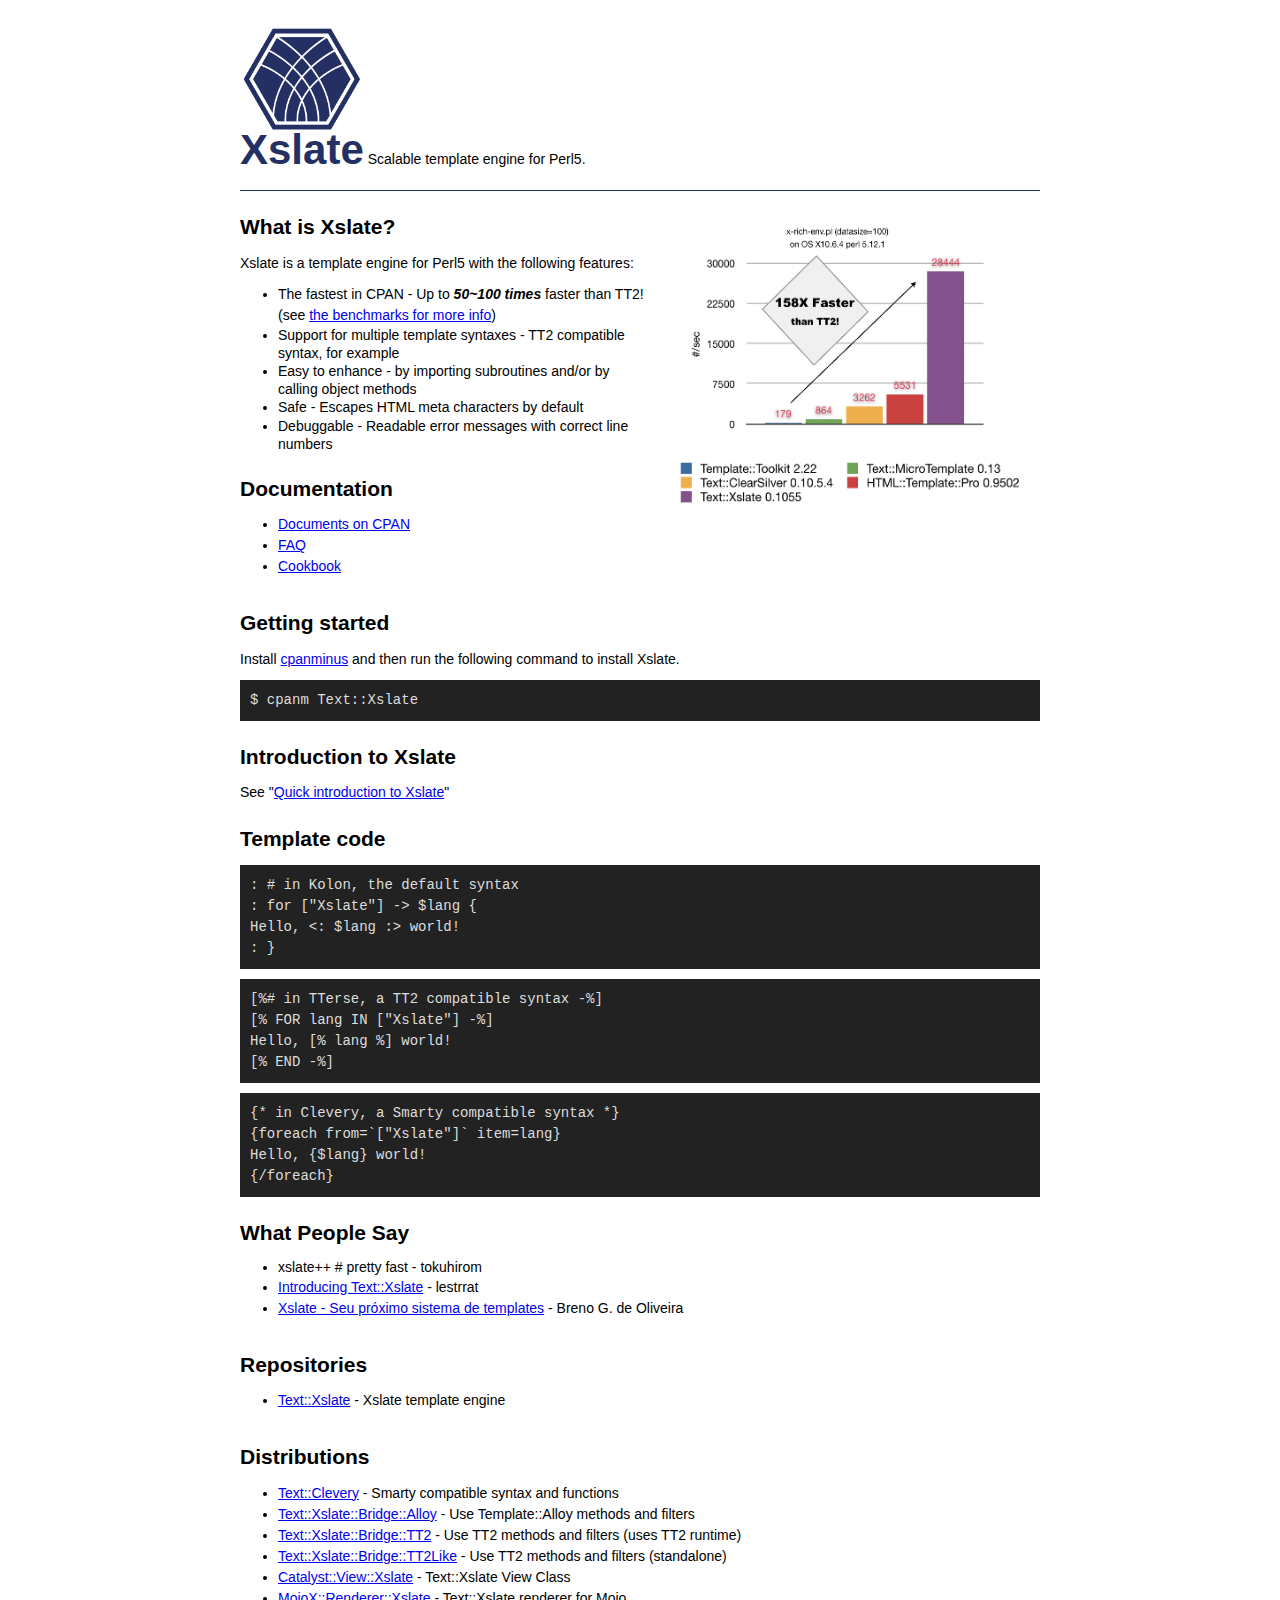
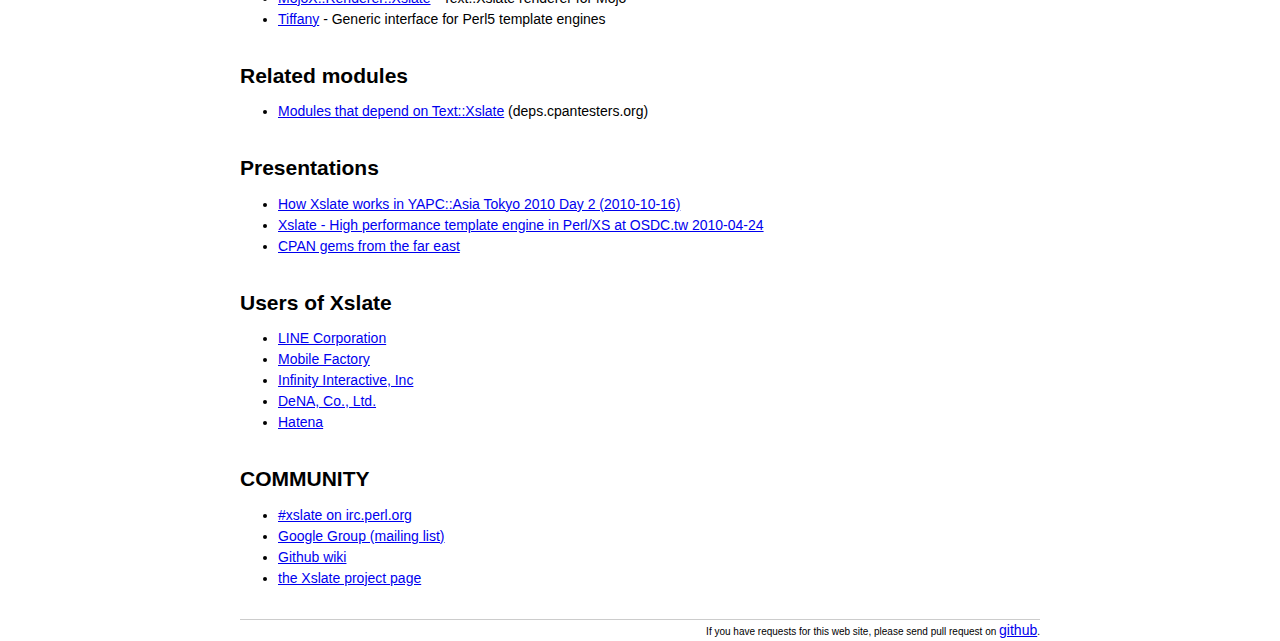
<file: index.html>
<!DOCTYPE html>
<html>
<head>
    <meta charset="UTF-8" />
    <meta name="keywords" content="Text::Xslate,Xslate,template engine,Perl,CPAN" />
    <title>Xslate - Scalable template engine for Perl5</title>
    <link rel="stylesheet" type="text/css" href="css/reset.css" />
    <link rel="stylesheet" type="text/css" href="css/styles.css" />
    <link rel="icon" type="image/png" href="img/xslate@32x32.png" />
</head>
<body>
<div class="wrapper">
    <div class="header">
      <h1 class="title"><img src="img/xslate.png" alt="Xslate" width="120" height="120" /><br />Xslate</h1>

        <div class="description">
            Scalable template engine for Perl5.
            <div id="fb-root"></div><script src="http://connect.facebook.net/en_US/all.js#appId=194389280616551&amp;xfbml=1"></script><fb:like href="http://xslate.org/" send="true" width="450" show_faces="true" font=""></fb:like>
        </div>
    </div>
    <div id="content">
        <div class="GraphContainer">
            <a href="benchmark.html"><img width="388" height="313" src="img/benchmark_rich_env.png" /></a>
        </div>
        <div class="section">
        <h2>What is Xslate?</h2>
        <p>Xslate is a template engine for Perl5 with the following features:</p>
        <ul>
            <li>The fastest in CPAN - Up to <em>50~100 times</em> faster than TT2! (see <a href="benchmark.html">the benchmarks for more info</a>)</li>
            <li>Support for multiple template syntaxes - TT2 compatible syntax, for example</li>
            <li>Easy to enhance - by importing subroutines and/or by calling object methods</li>
            <li>Safe - Escapes HTML meta characters by default</li>
            <li>Debuggable - Readable error messages with correct line numbers</li>
        </ul>
        </div>

        <div class="section clearfix">
        <h2>Documentation</h2>
        <ul>
            <li><a href="http://search.cpan.org/dist/Text-Xslate/">Documents on CPAN</a></li>
            <li><a href="http://search.cpan.org/perldoc?Text::Xslate::Manual::FAQ">FAQ</a></li>
            <li><a href="http://search.cpan.org/perldoc?Text::Xslate::Manual::Cookbook">Cookbook</a></li>
        </ul>
        </div>

        <div class="section clearfix">
        <h2>Getting started</h2>
        <p>Install <a href="http://search.cpan.org/perldoc?App::cpanminus#INSTALLATION">cpanminus</a> and then run the following command to install Xslate.</p>
        <pre><code>$ cpanm Text::Xslate</code></pre>
        </div>

        <div class="section clearfix">
        <h2>Introduction to Xslate</h2>
        <p>See "<a href="intro.html">Quick introduction to Xslate</a>"</p>
        </div>

        <div class="section clearfix">
        <h2>Template code</h2>
        <pre><code>: # in Kolon, the default syntax
: for ["Xslate"] -&gt; $lang {
Hello, &lt;: $lang :&gt; world!
: }</code></pre>

        <pre><code>[%# in TTerse, a TT2 compatible syntax -%]
[% FOR lang IN ["Xslate"] -%]
Hello, [% lang %] world!
[% END -%]</code></pre>

        <pre><code>{* in Clevery, a Smarty compatible syntax *}
{foreach from=`["Xslate"]` item=lang}
Hello, {$lang} world!
{/foreach}</code></pre>
        </div>

        <div class="section clearfix">
        <h2>What People Say</h2>
        <ul>
            <li>xslate++ # pretty fast  - tokuhirom</li>
            <li><a href="http://mt.endeworks.jp/d-6/2010/06/introducing-text-xslate.html">Introducing Text::Xslate</a> - lestrrat</li>
            <li><a href="http://sao-paulo.pm.org/equinocio/2010/set/23">Xslate - Seu próximo sistema de templates</a> - Breno G. de Oliveira</h2>
        </ul>
        </div>

        <div class="section clearfix">
        <h2>Repositories</h2>
        <ul>
            <li><a href="http://github.com/xslate/p5-Text-Xslate">Text::Xslate</a> - Xslate template engine</li>
        </ul>
        </div>

        <div class="section clearfix">
        <h2>Distributions</h2>
        <ul>
            <li><a href="http://github.com/xslate/p5-Text-Clevery">Text::Clevery</a> - Smarty compatible syntax and functions</li>
            <li><a href="http://github.com/xslate/p5-Text-Xslate-Bridge-Alloy">Text::Xslate::Bridge::Alloy</a> - Use Template::Alloy methods and filters</li>
            <li><a href="http://github.com/xslate/p5-Text-Xslate-Bridge-TT2">Text::Xslate::Bridge::TT2</a> - Use TT2 methods and filters (uses TT2 runtime)</li>
            <li><a href="http://github.com/lestrrat/Text-Xslate-Bridge-TT2Like">Text::Xslate::Bridge::TT2Like</a> - Use TT2 methods and filters (standalone)</li>
            <li><a href="http://search.cpan.org/dist/Catalyst-View-Xslate/">Catalyst::View::Xslate</a> - Text::Xslate View Class</li>
            <li><a href="http://search.cpan.org/dist/MojoX-Renderer-Xslate/">MojoX::Renderer::Xslate</a> - Text::Xslate renderer for Mojo</li>
            <!--
            <li><a href="http://search.cpan.org/dist/Dancer-Template-Xslate/">Dancer::Template::Xslate</a> - Text::Xslate wrapper for Dancer</li>
            -->
            <li><a href="http://search.cpan.org/dist/Tiffany/">Tiffany</a> - Generic interface for Perl5 template engines</li>
        </ul>
        </div>
        <div class="section clearfix">
        <h2>Related modules</h2>
        <ul>
            <li><a href="http://deps.cpantesters.org/depended-on-by.pl?dist=Text-Xslate">Modules that depend on Text::Xslate</a> (deps.cpantesters.org)</a>
        </ul>
        </div>

        <div class="section clearfix">
        <h2>Presentations</h2>
        <ul>
            <li><a href="http://www.slideshare.net/gorof/how-xslate-works">How Xslate works in YAPC::Asia Tokyo 2010 Day 2 (2010-10-16)</a></li>
            <li><a href="http://gfx.github.com/osdc-tw-2010/main/#0">Xslate - High performance template engine in Perl/XS at OSDC.tw 2010-04-24</a></li>
            <li><a href="http://www.slideshare.net/lestrrat/cpan-gems-from-the-far-east">CPAN gems from the far east</a></li>
        </ul>
        </div>

        <div class="section clearfix">
        <h2>Users of Xslate</h2>
        <ul>
            <li><a href="http://linecorp.com">LINE Corporation</a></li>
            <li><a href="http://www.mobilefactory.jp/">Mobile Factory</a></li>
            <li><a href="http://www.iinteractive.com/">Infinity Interactive, Inc</a></li>
            <li><a href="http://dena.com">DeNA, Co., Ltd.</a></li>
            <li><a href="http://www.hatena.ne.jp/">Hatena</a></li>
        </ul>
        </div>

        <div class="section clearfix">
        <h2>COMMUNITY</h2>
        <ul>
            <li><a href="irc://irc.perl.org/#xslate">#xslate on irc.perl.org</a></li>
            <li><a href="http://groups.google.com/group/xslate?hl=en">Google Group (mailing list)</a></li>
            <li><a href="https://github.com/xslate/xslate.github.com/wiki">Github wiki</a></li>
            <li><a href="https://github.com/xslate">the Xslate project page</a></li>
        </ul>
        </div>
    </div>
    <div class="footer">
        If you have requests for this web site, please send pull request on <a href="http://github.com/xslate/xslate.github.com">github</a>.
    </div>
</div>
</body>
</html>
</file>
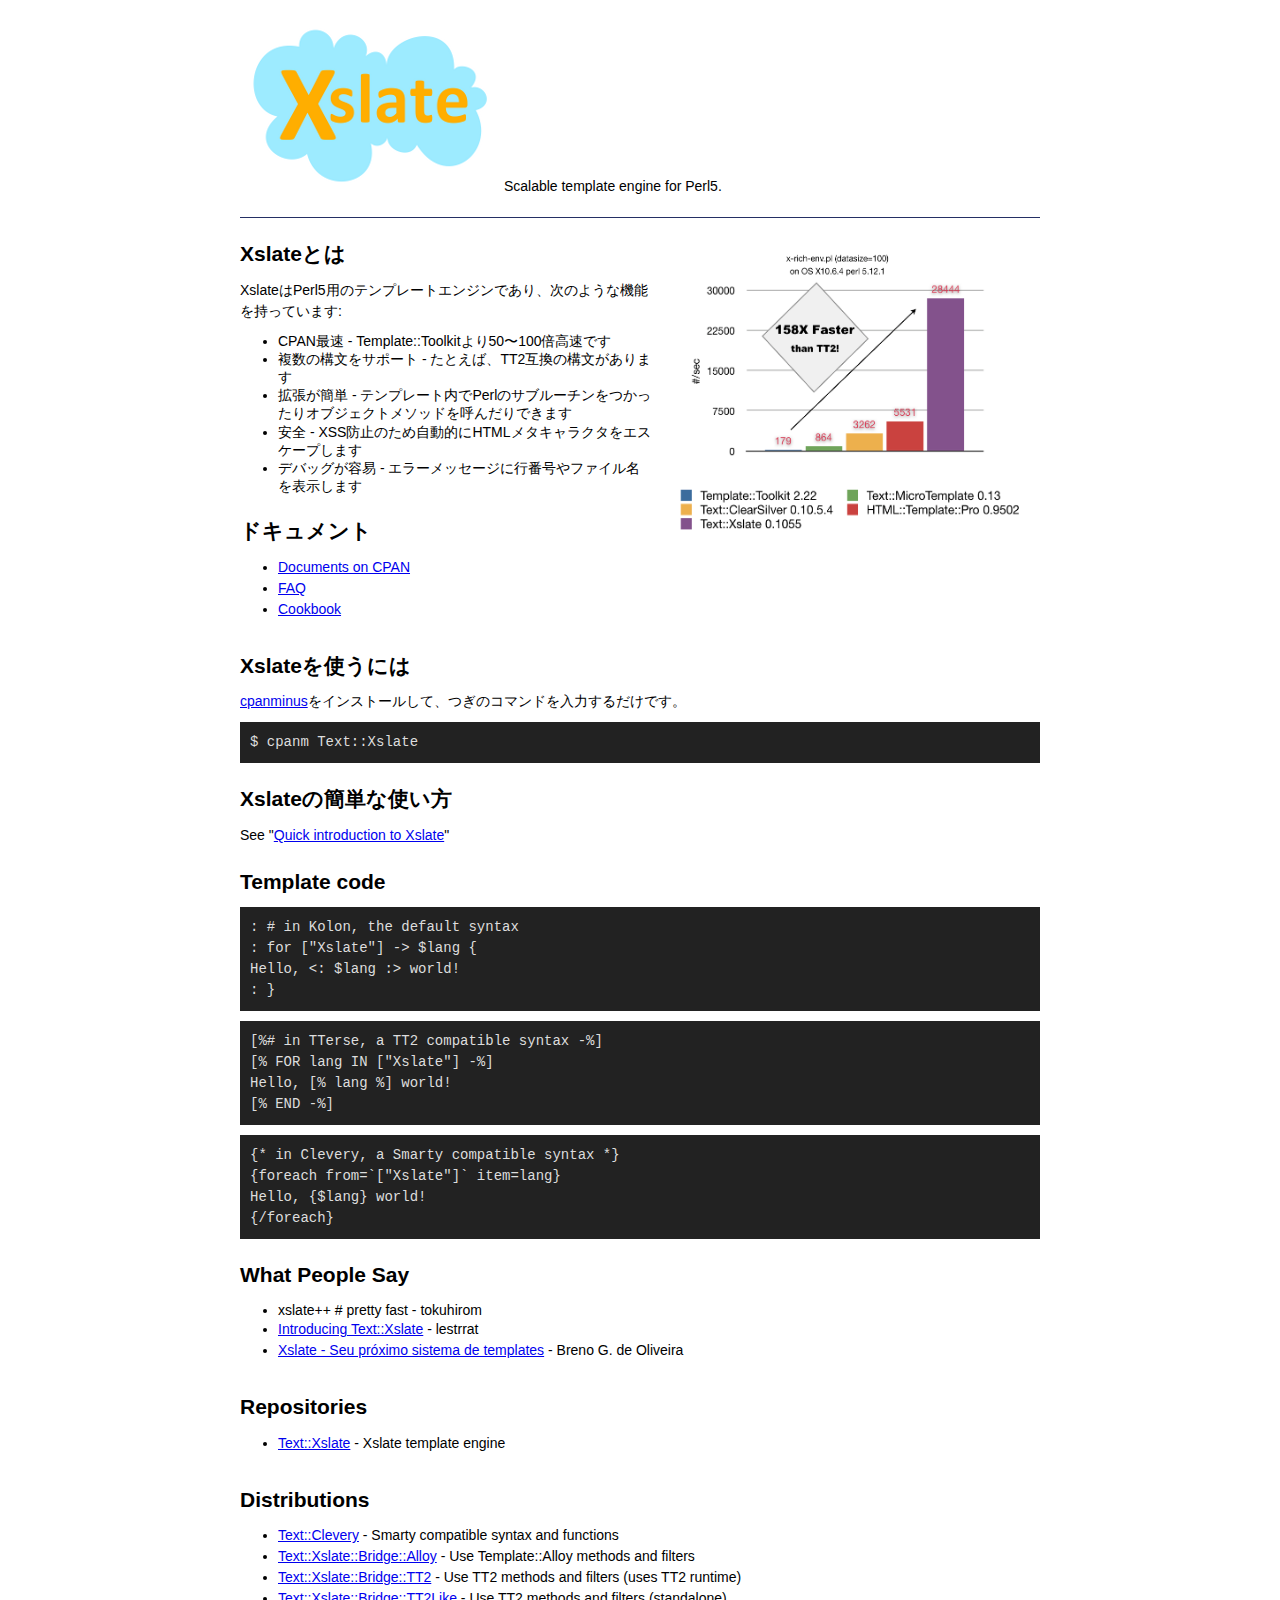
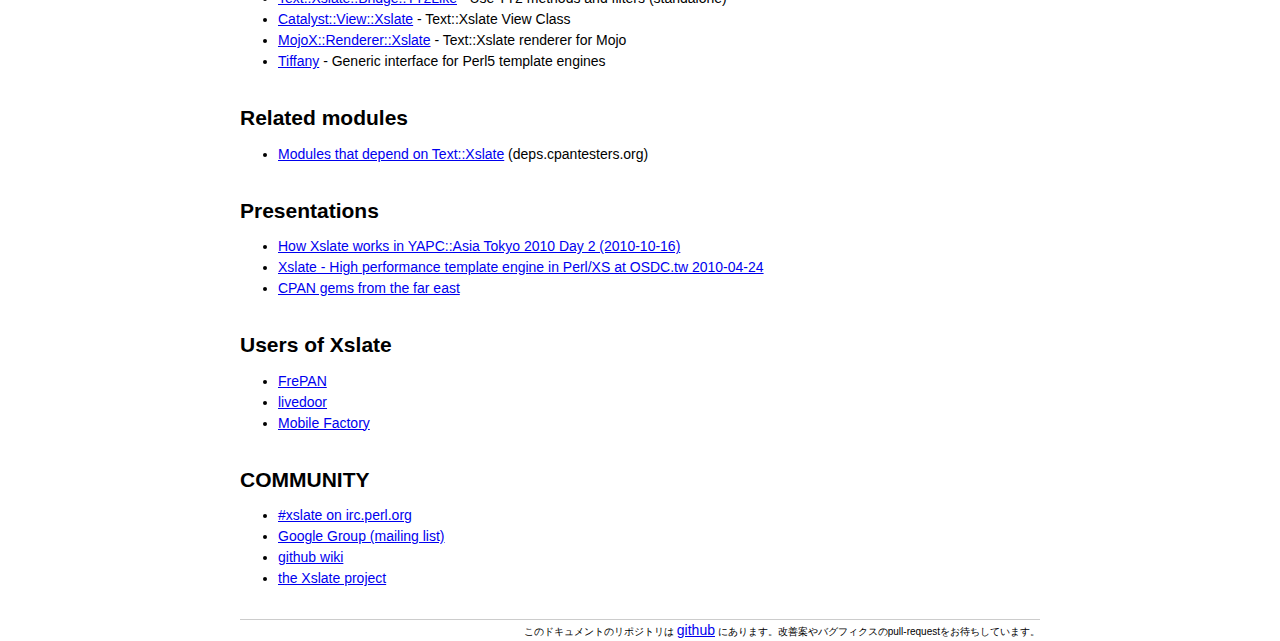
<file: ja/index.html>
<!DOCTYPE html>
<html lang="ja">
<head>
    <meta charset="UTF-8" />
    <meta name="keywords" content="Text::Xslate,Xslate,template engine,Perl,CPAN" />
    <title>Xslate - Scalable template engine for Perl5</title>
    <link rel="stylesheet" type="text/css" href="../css/reset.css" />
    <link rel="stylesheet" type="text/css" href="../css/styles.css" />
</head>
<body>
<div class="wrapper">
    <div class="header">
        <h1 class="title"><img src="../img/xslate_logo.png" alt="Xslate" /></h1>
        <div class="description">
            Scalable template engine for Perl5.
            <div id="fb-root"></div><script src="http://connect.facebook.net/en_US/all.js#appId=194389280616551&amp;xfbml=1"></script><fb:like href="http://xslate.org/" send="true" width="450" show_faces="true" font=""></fb:like>
        </div>
    </div>
    <div id="content">
        <div class="GraphContainer">
            <a href="../benchmark.html"><img width="388" height="313" src="../img/benchmark_rich_env.png" /></a>
        </div>
        <div class="section">
        <h2>Xslateとは</h2>
        <p>XslateはPerl5用のテンプレートエンジンであり、次のような機能を持っています:</p>
        <ul>
            <li>CPAN最速 - Template::Toolkitより50〜100倍高速です</li>
            <li>複数の構文をサポート - たとえば、TT2互換の構文があります</li>
            <li>拡張が簡単 - テンプレート内でPerlのサブルーチンをつかったりオブジェクトメソッドを呼んだりできます</li>
            <li>安全 - XSS防止のため自動的にHTMLメタキャラクタをエスケープします</li>
            <li>デバッグが容易 - エラーメッセージに行番号やファイル名を表示します</li>
        </ul>
        </div>

        <div class="section clearfix">
        <h2>ドキュメント</h2>
        <ul>
            <li><a href="http://search.cpan.org/dist/Text-Xslate/">Documents on CPAN</a></li>
            <li><a href="http://search.cpan.org/perldoc?Text::Xslate::Manual::FAQ">FAQ</a></li>
            <li><a href="http://search.cpan.org/perldoc?Text::Xslate::Manual::Cookbook">Cookbook</a></li>
        </ul>
        </div>

        <div class="section clearfix">
        <h2>Xslateを使うには</h2>
        <p><a href="http://search.cpan.org/perldoc?App::cpanminus#INSTALLATION">cpanminus</a>をインストールして、つぎのコマンドを入力するだけです。</p>
        <pre><code>$ cpanm Text::Xslate</code></pre>
        </div>

        <div class="section clearfix">
        <h2>Xslateの簡単な使い方</h2>
        <p>See "<a href="../intro.html">Quick introduction to Xslate</a>"</p>
        </div>

        <div class="section clearfix">
        <h2>Template code</h2>
        <pre><code>: # in Kolon, the default syntax
: for ["Xslate"] -&gt; $lang {
Hello, &lt;: $lang :&gt; world!
: }</code></pre>

        <pre><code>[%# in TTerse, a TT2 compatible syntax -%]
[% FOR lang IN ["Xslate"] -%]
Hello, [% lang %] world!
[% END -%]</code></pre>

        <pre><code>{* in Clevery, a Smarty compatible syntax *}
{foreach from=`["Xslate"]` item=lang}
Hello, {$lang} world!
{/foreach}</code></pre>
        </div>

        <div class="section clearfix">
        <h2>What People Say</h2>
        <ul>
            <li>xslate++ # pretty fast  - tokuhirom</li>
            <li><a href="http://mt.endeworks.jp/d-6/2010/06/introducing-text-xslate.html">Introducing Text::Xslate</a> - lestrrat</li>
            <li><a href="http://sao-paulo.pm.org/equinocio/2010/set/23">Xslate - Seu próximo sistema de templates</a> - Breno G. de Oliveira</h2>
        </ul>
        </div>

        <div class="section clearfix">
        <h2>Repositories</h2>
        <ul>
            <li><a href="http://github.com/xslate/p5-Text-Xslate">Text::Xslate</a> - Xslate template engine</li>
        </ul>
        </div>

        <div class="section clearfix">
        <h2>Distributions</h2>
        <ul>
            <li><a href="http://github.com/xslate/p5-Text-Clevery">Text::Clevery</a> - Smarty compatible syntax and functions</li>
            <li><a href="http://github.com/xslate/p5-Text-Xslate-Bridge-Alloy">Text::Xslate::Bridge::Alloy</a> - Use Template::Alloy methods and filters</li>
            <li><a href="http://github.com/xslate/p5-Text-Xslate-Bridge-TT2">Text::Xslate::Bridge::TT2</a> - Use TT2 methods and filters (uses TT2 runtime)</li>
            <li><a href="http://github.com/lestrrat/Text-Xslate-Bridge-TT2Like">Text::Xslate::Bridge::TT2Like</a> - Use TT2 methods and filters (standalone)</li>
            <li><a href="http://search.cpan.org/dist/Catalyst-View-Xslate/">Catalyst::View::Xslate</a> - Text::Xslate View Class</li>
            <li><a href="http://search.cpan.org/dist/MojoX-Renderer-Xslate/">MojoX::Renderer::Xslate</a> - Text::Xslate renderer for Mojo</li>
            <!--
            <li><a href="http://search.cpan.org/dist/Dancer-Template-Xslate/">Dancer::Template::Xslate</a> - Text::Xslate wrapper for Dancer</li>
            -->
            <li><a href="http://search.cpan.org/dist/Tiffany/">Tiffany</a> - Generic interface for Perl5 template engines</li>
        </ul>
        </div>
        <div class="section clearfix">
        <h2>Related modules</h2>
        <ul>
            <li><a href="http://deps.cpantesters.org/depended-on-by.pl?dist=Text-Xslate">Modules that depend on Text::Xslate</a> (deps.cpantesters.org)</a>
        </ul>
        </div>

        <div class="section clearfix">
        <h2>Presentations</h2>
        <ul>
            <li><a href="http://www.slideshare.net/gorof/how-xslate-works">How Xslate works in YAPC::Asia Tokyo 2010 Day 2 (2010-10-16)</a></li>
            <li><a href="http://gfx.github.com/osdc-tw-2010/main/#0">Xslate - High performance template engine in Perl/XS at OSDC.tw 2010-04-24</a></li>
            <li><a href="http://www.slideshare.net/lestrrat/cpan-gems-from-the-far-east">CPAN gems from the far east</a></li>
        </ul>
        </div>

        <div class="section clearfix">
        <h2>Users of Xslate</h2>
        <ul>
            <li><a href="http://frepan.org/">FrePAN</a></li>
            <li><a href="http://www.livedoor.com">livedoor</a></li>
            <li><a href="http://www.mobilefactory.jp/">Mobile Factory</a></li>
        </ul>
        </div>

        <div class="section clearfix">
        <h2>COMMUNITY</h2>
        <ul>
            <li><a href="irc://irc.perl.org/#xslate">#xslate on irc.perl.org</a></li>
            <li><a href="http://groups.google.com/group/xslate?hl=en">Google Group (mailing list)</a></li>
            <li><a href="https://github.com/xslate/xslate.github.com/wiki/Index.ja">github wiki</a></li>
            <li><a href="https://github.com/xslate">the Xslate project</a></li>
        </ul>
        </div>
    </div>
    <div class="footer">
        このドキュメントのリポジトリは <a href="http://github.com/xslate/xslate.github.com">github</a> にあります。改善案やバグフィクスのpull-requestをお待ちしています。
    </div>
</div>
</body>
</html>
</file>
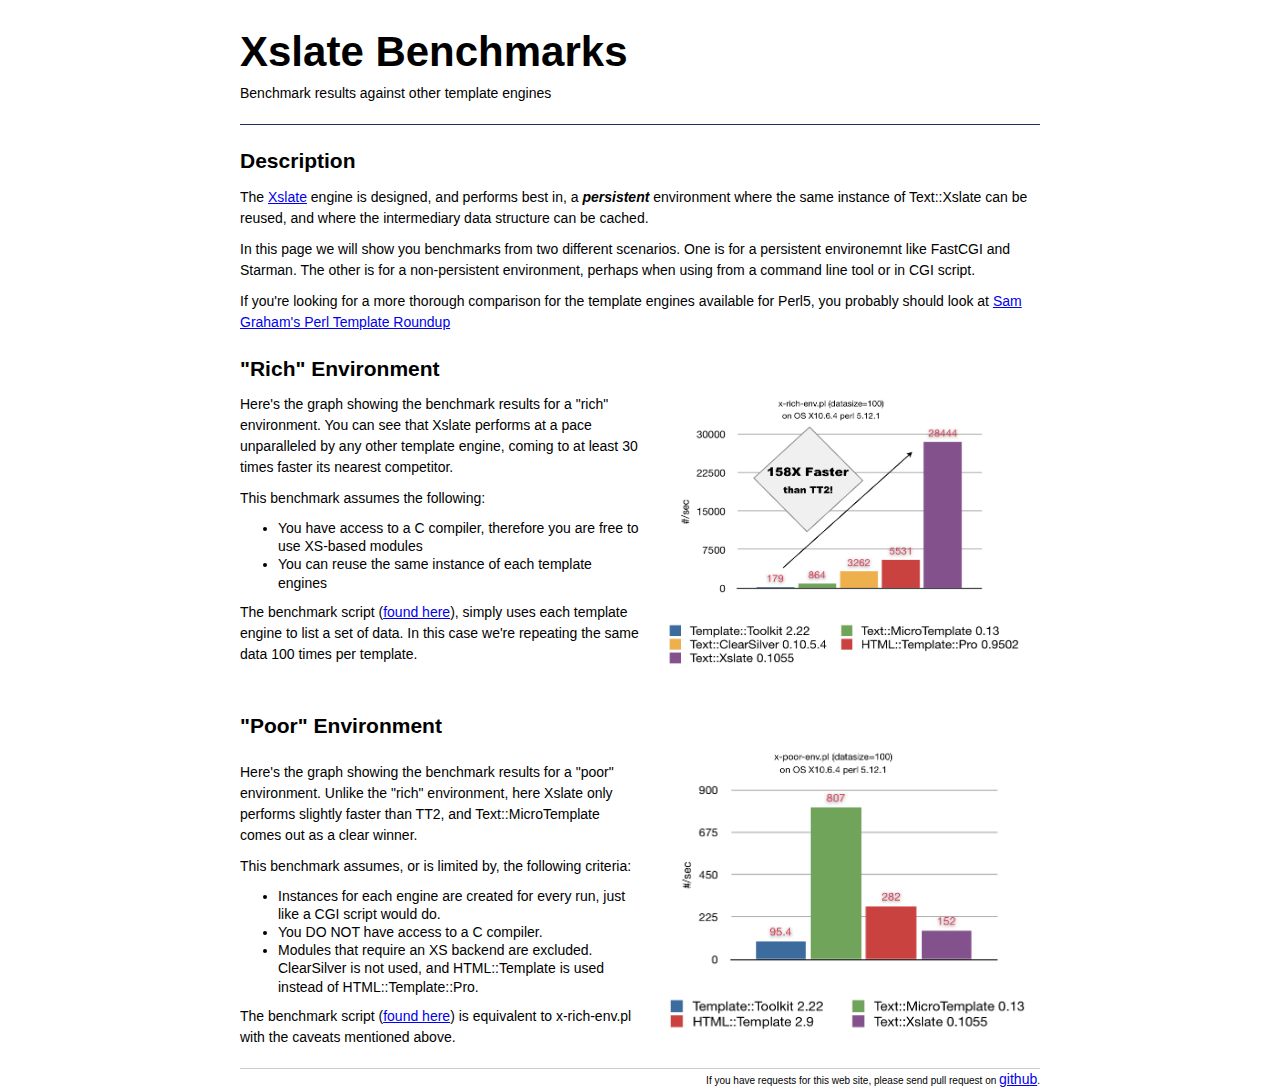
<file: benchmark.html>
<!doctype html>
<html>
<head>
    <title>Benchmarking Xslate</title>
    <link rel="stylesheet" type="text/css" href="css/reset.css" />
    <link rel="stylesheet" type="text/css" href="css/styles.css" />
    <link rel="icon" type="image/png" href="img/xslate@32x32.png" />
</head>
<body>
<div class="wrapper">
    <div class="header">
        <h1>Xslate Benchmarks</h1>
        <div class="description">
            Benchmark results against other template engines
        </div>
    </div>
    <div id="content">
        <div class="section">
        <h2>Description</h2>
        <p>The <a href="http://search.cpan.org/dist/Text-Xslate">Xslate</a> engine is designed, and performs best in, a <em>persistent</em> environment where the same instance of Text::Xslate can be reused, and where the intermediary data structure can be cached.</p>
        <p>In this page we will show you benchmarks from two different scenarios. One is for a persistent environemnt like FastCGI and Starman. The other is for a non-persistent environment, perhaps when using from a command line tool or in CGI script.</p>
        <p>If you're looking for a more thorough comparison for the template engines available for Perl5, you probably should look at <a href="http://www.illusori.co.uk/projects/Template-Roundup/">Sam Graham's Perl Template Roundup</a></p>
        </div>

        <div class="section clearfix">
        <h2>"Rich" Environment</h2>
        <div style="float: right"><img width="400" height="300" src="img/benchmark_rich_env.png" /></div>
        <p>Here's the graph showing the benchmark results for a "rich" environment. You can see that Xslate performs at a pace unparalleled by any other template engine, coming to at least 30 times faster its nearest competitor.</p>
        <p>This benchmark assumes the following:</p>
        <ul>
            <li>You have access to a C compiler, therefore you are free to use XS-based modules</li>
            <li>You can reuse the same instance of each template engines</li>
        </ul>

        <p>The benchmark script (<a href="http://github.com/xslate/p5-Text-Xslate/blob/master/benchmark/x-rich-env.pl">found here</a>), simply uses each template engine to list a set of data. In this case we're repeating the same data 100 times per template.</p>
        </div>

        <div class="section clearfix">
        <h2>"Poor" Environment</h2>
        <div style="float: right"><img width="400" height="300" src="img/benchmark_poor_env.png" /></div>

        <div class="section clearfix">
        <p>Here's the graph showing the benchmark results for a "poor" environment. Unlike the "rich" environment, here Xslate only performs slightly faster than TT2, and Text::MicroTemplate comes out as a clear winner.</p>
        <p>This benchmark assumes, or is limited by, the following criteria:</p>
        <ul>
            <li>Instances for each engine are created for every run, just like a CGI script would do.</li>
            <li>You DO NOT have access to a C compiler.</li>
            <li>Modules that require an XS backend are excluded. ClearSilver is not used, and HTML::Template is used instead of HTML::Template::Pro.</li>
        </ul>
        <p>The benchmark script (<a href="http://github.com/xslate/p5-Text-Xslate/blob/master/benchmark/x-poor-env.pl">found here</a>) is equivalent to x-rich-env.pl with the caveats mentioned above.</p>
        </div>
    </div>
    <div class="footer">
        If you have requests for this web site, please send pull request on <a href="http://github.com/xslate/xslate.github.com">github</a>.
    </div>
</div>
</body>
</html>
</file>
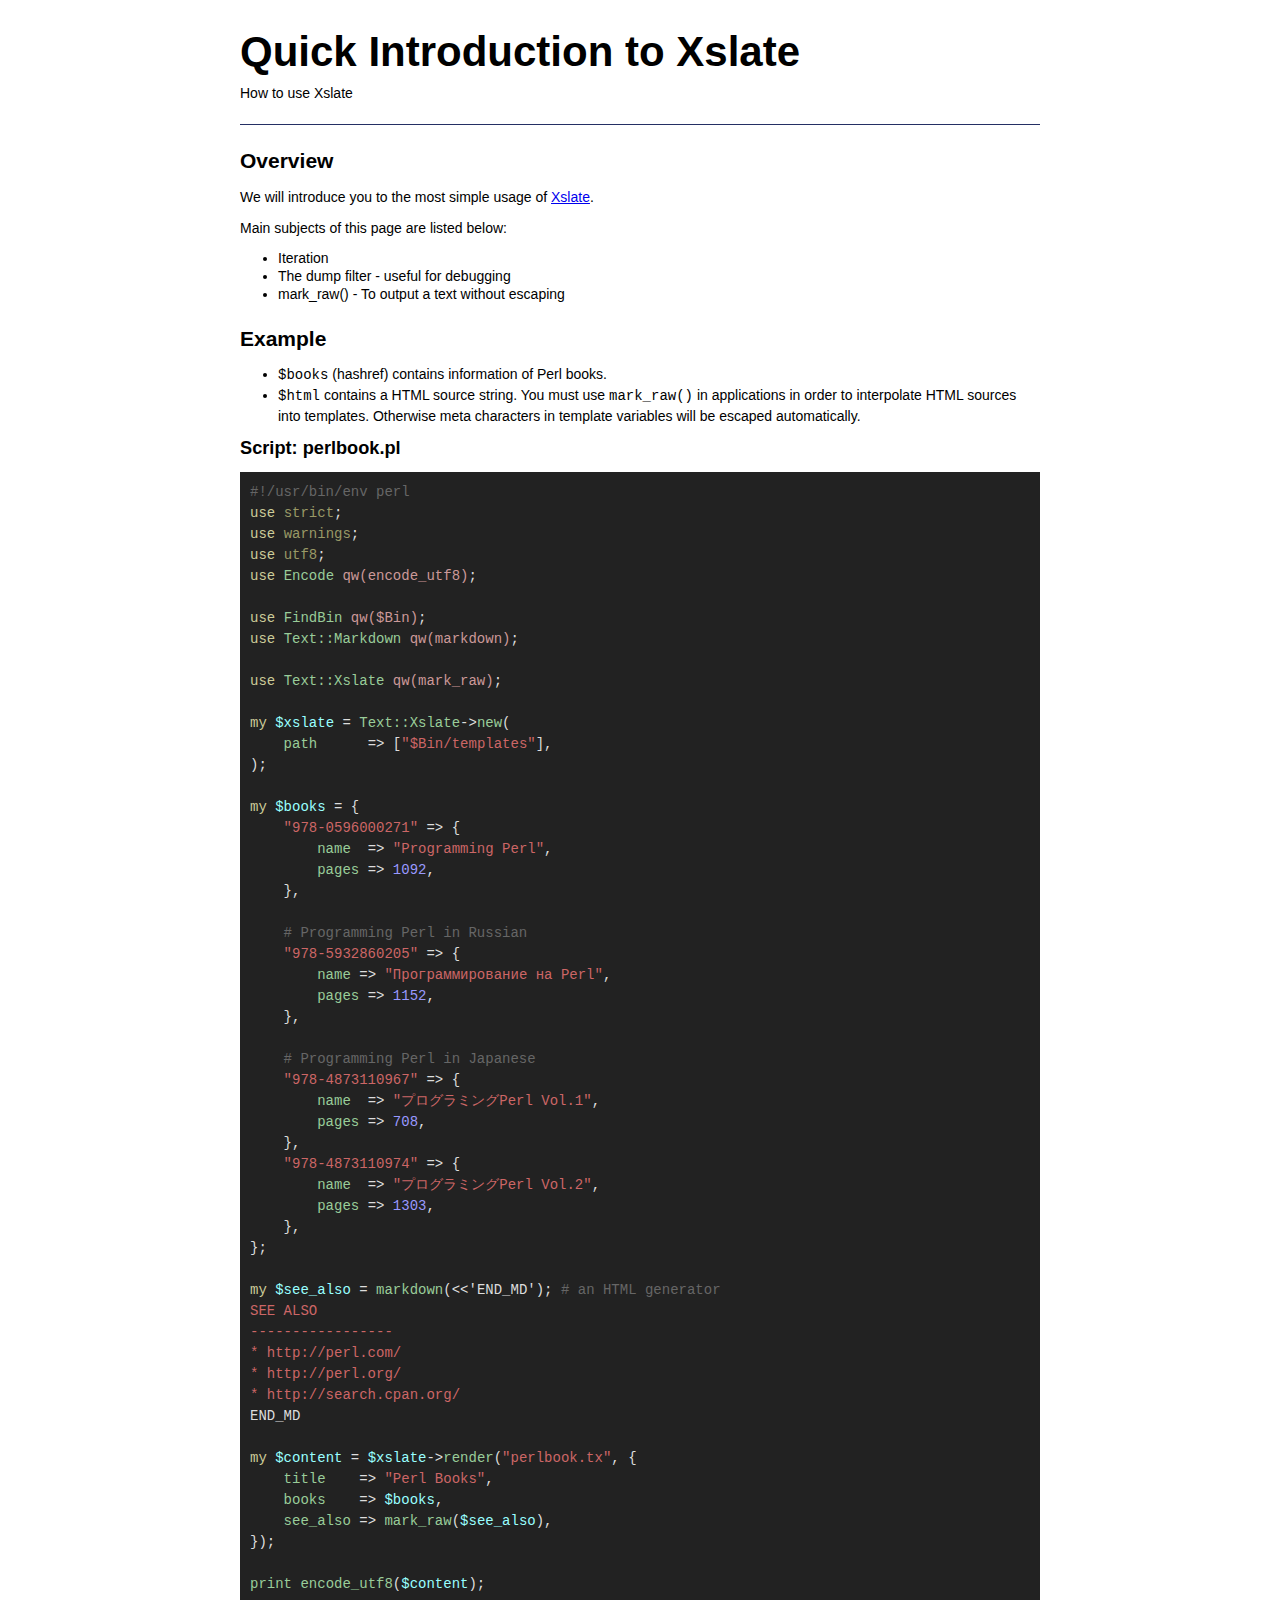
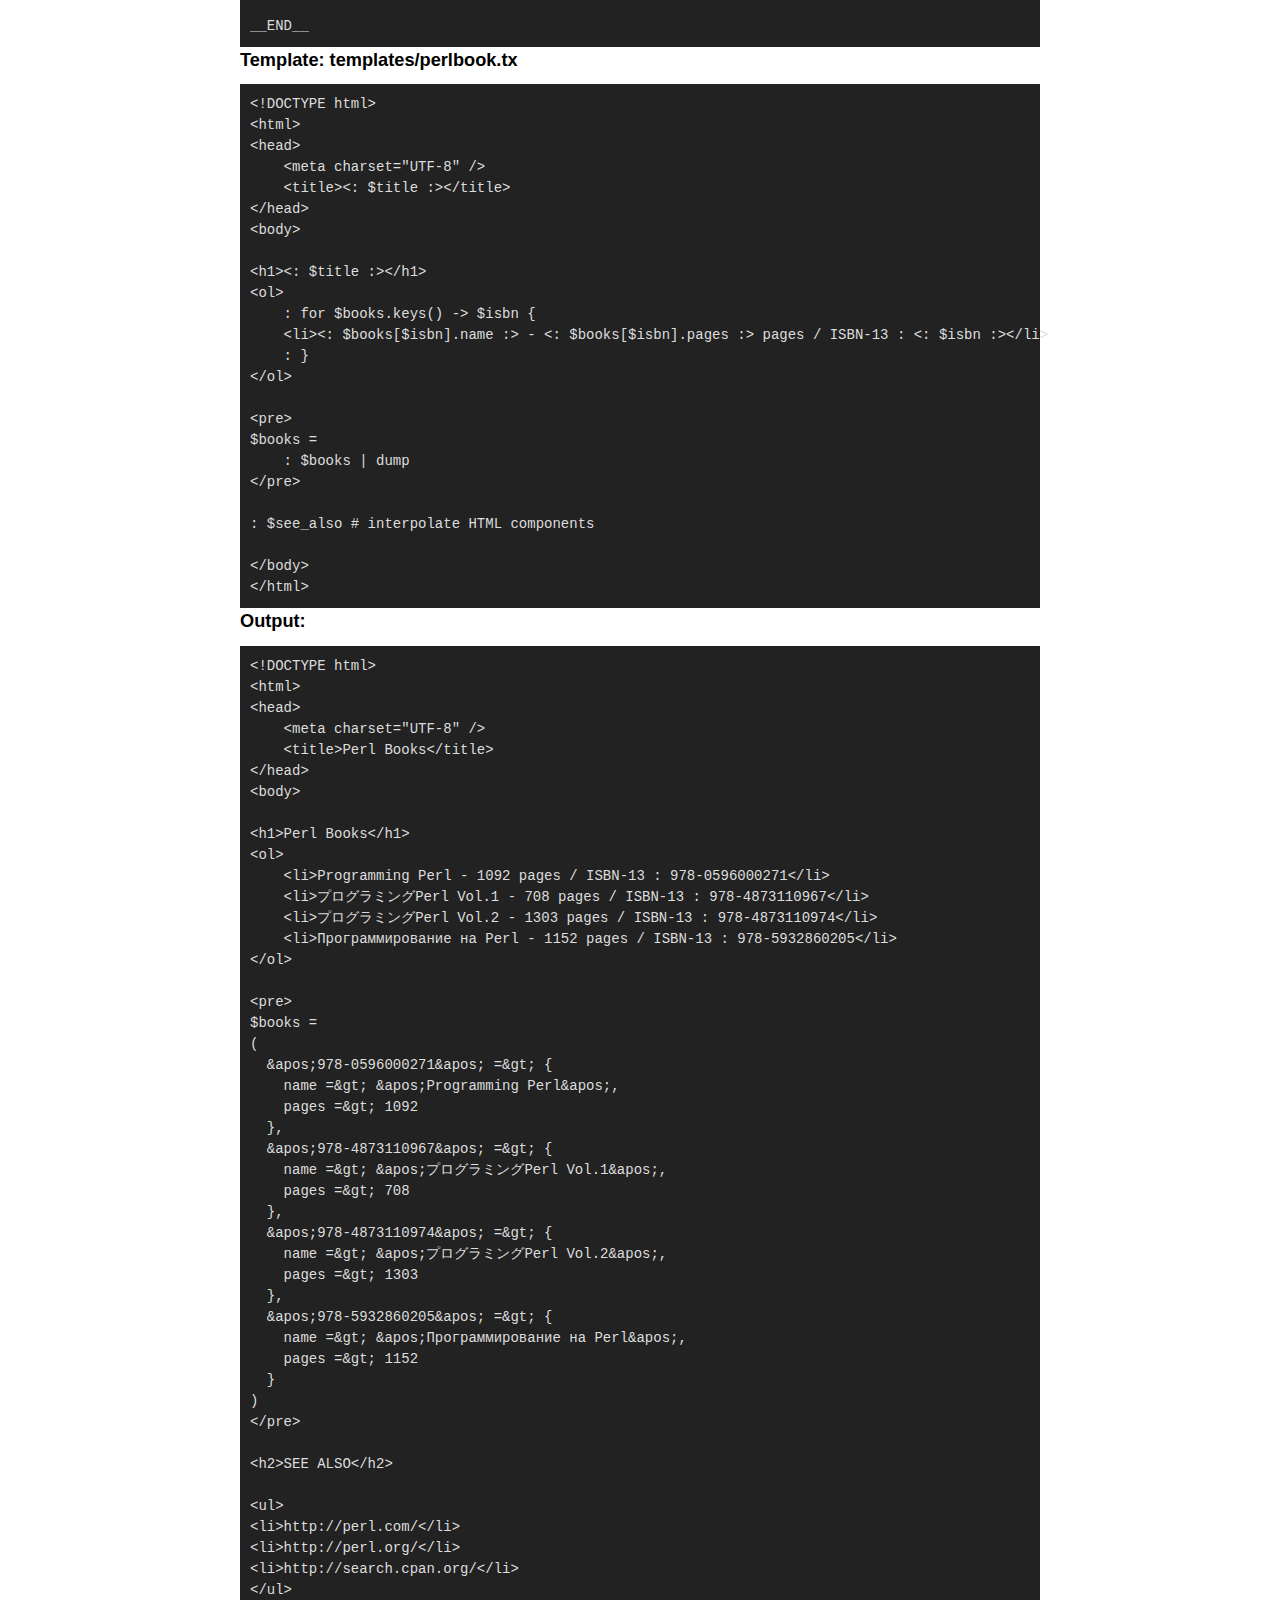
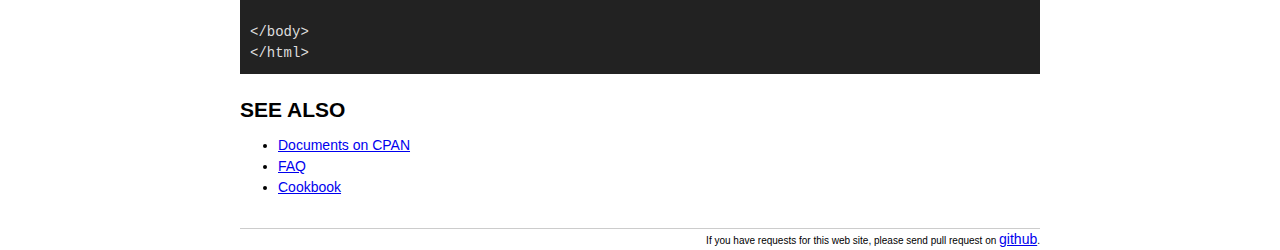
<file: intro.html>
<!DOCTYPE html>
<html>
<head>
    <meta charset="UTF-8" />
    <title>Quick introduction to Xslate</title>
    <link rel="stylesheet" type="text/css" href="css/reset.css" />
    <link rel="stylesheet" type="text/css" href="css/styles.css" />
    <link rel="stylesheet" type="text/css" href="css/perl-highlight.css" />
    <link rel="icon" type="image/png" href="img/xslate@32x32.png" />
</head>
<body>
<div class="wrapper">
    <div class="header">
        <h1>Quick Introduction to Xslate</h1>
        <div class="description">
            How to use Xslate
        </div>
    </div>
    <div id="content">
        <div class="section">
        <h2>Overview</h2>
        <p>We will introduce you to the most simple usage of <a href="http://xslate.org" />Xslate</a>.</p>
        <p>Main subjects of this page are listed below:</p>
        <ul>
            <li>Iteration</li>
            <li>The dump filter - useful for debugging</li>
            <li>mark_raw() - To output a text without escaping</li>
        </ul>
        </div>

        <div class="section clearfix">
        <h2>Example</h2>
        <ul>
            <li><code>$books</code> (hashref) contains information of Perl books.</li>
            <li><code>$html</code> contains a HTML source string. You must use <code>mark_raw()</code> in applications in order to interpolate HTML sources into templates. Otherwise meta characters in template variables will be escaped automatically.</li>
        </ul>
        <h3>Script: perlbook.pl</h3>
        <pre><code><span class="comment">#!/usr/bin/env perl
</span><span class="keyword">use</span> <span class="pragma">strict</span><span class="structure">;</span>
<span class="keyword">use</span> <span class="pragma">warnings</span><span class="structure">;</span>
<span class="keyword">use</span> <span class="pragma">utf8</span><span class="structure">;</span>
<span class="keyword">use</span> <span class="word">Encode</span> <span class="words">qw(encode_utf8)</span><span class="structure">;</span>

<span class="keyword">use</span> <span class="word">FindBin</span> <span class="words">qw($Bin)</span><span class="structure">;</span>
<span class="keyword">use</span> <span class="word">Text::Markdown</span> <span class="words">qw(markdown)</span><span class="structure">;</span>

<span class="keyword">use</span> <span class="word">Text::Xslate</span> <span class="words">qw(mark_raw)</span><span class="structure">;</span>

<span class="keyword">my</span> <span class="symbol">$xslate</span> <span class="operator">=</span> <span class="word">Text::Xslate</span><span class="operator">-&gt;</span><span class="word">new</span><span class="structure">(</span>
    <span class="word">path</span>      <span class="operator">=&gt;</span> <span class="structure">[</span><span class="double">&quot;$Bin/templates&quot;</span><span class="structure">]</span><span class="operator">,</span>
<span class="structure">);</span>

<span class="keyword">my</span> <span class="symbol">$books</span> <span class="operator">=</span> <span class="structure">{</span>
    <span class="double">&quot;978-0596000271&quot;</span> <span class="operator">=&gt;</span> <span class="structure">{</span>
        <span class="word">name</span>  <span class="operator">=&gt;</span> <span class="double">&quot;Programming Perl&quot;</span><span class="operator">,</span>
        <span class="word">pages</span> <span class="operator">=&gt;</span> <span class="number">1092</span><span class="operator">,</span>
    <span class="structure">}</span><span class="operator">,</span>

<span class="comment">    # Programming Perl in Russian
</span>    <span class="double">&quot;978-5932860205&quot;</span> <span class="operator">=&gt;</span> <span class="structure">{</span>
        <span class="word">name</span> <span class="operator">=&gt;</span> <span class="double">&quot;Программирование на Perl&quot;</span><span class="operator">,</span>
        <span class="word">pages</span> <span class="operator">=&gt;</span> <span class="number">1152</span><span class="operator">,</span>
    <span class="structure">}</span><span class="operator">,</span>

<span class="comment">    # Programming Perl in Japanese
</span>    <span class="double">&quot;978-4873110967&quot;</span> <span class="operator">=&gt;</span> <span class="structure">{</span>
        <span class="word">name</span>  <span class="operator">=&gt;</span> <span class="double">&quot;プログラミングPerl Vol.1&quot;</span><span class="operator">,</span>
        <span class="word">pages</span> <span class="operator">=&gt;</span> <span class="number">708</span><span class="operator">,</span>
    <span class="structure">}</span><span class="operator">,</span>
    <span class="double">&quot;978-4873110974&quot;</span> <span class="operator">=&gt;</span> <span class="structure">{</span>
        <span class="word">name</span>  <span class="operator">=&gt;</span> <span class="double">&quot;プログラミングPerl Vol.2&quot;</span><span class="operator">,</span>
        <span class="word">pages</span> <span class="operator">=&gt;</span> <span class="number">1303</span><span class="operator">,</span>
    <span class="structure">}</span><span class="operator">,</span>
<span class="structure">};</span>

<span class="keyword">my</span> <span class="symbol">$see_also</span> <span class="operator">=</span> <span class="word">markdown</span><span class="structure">(</span><span class="heredoc">&lt;&lt;'END_MD'</span><span class="structure">);</span> <span class="comment"># an HTML generator</span>
<span class="heredoc_content">SEE ALSO
-----------------
* http://perl.com/
* http://perl.org/
* http://search.cpan.org/
</span><span class="heredoc_terminator">END_MD
</span>
<span class="keyword">my</span> <span class="symbol">$content</span> <span class="operator">=</span> <span class="symbol">$xslate</span><span class="operator">-&gt;</span><span class="word">render</span><span class="structure">(</span><span class="double">&quot;perlbook.tx&quot;</span><span class="operator">,</span> <span class="structure">{</span>
    <span class="word">title</span>    <span class="operator">=&gt;</span> <span class="double">&quot;Perl Books&quot;</span><span class="operator">,</span>
    <span class="word">books</span>    <span class="operator">=&gt;</span> <span class="symbol">$books</span><span class="operator">,</span>
    <span class="word">see_also</span> <span class="operator">=&gt;</span> <span class="word">mark_raw</span><span class="structure">(</span><span class="symbol">$see_also</span><span class="structure">)</span><span class="operator">,</span>
<span class="structure">});</span>

<span class="word">print</span> <span class="word">encode_utf8</span><span class="structure">(</span><span class="symbol">$content</span><span class="structure">);</span>

<span class="separator">__END__</span>
</code></pre>
        <h3>Template: templates/perlbook.tx</h3>
        <pre><code>&lt;!DOCTYPE html&gt;
&lt;html&gt;
&lt;head&gt;
    &lt;meta charset=&quot;UTF-8&quot; /&gt;
    &lt;title&gt;&lt;: $title :&gt;&lt;/title&gt;
&lt;/head&gt;
&lt;body&gt;

&lt;h1&gt;&lt;: $title :&gt;&lt;/h1&gt;
&lt;ol&gt;
    : for $books.keys() -&gt; $isbn {
    &lt;li&gt;&lt;: $books[$isbn].name :&gt; - &lt;: $books[$isbn].pages :&gt; pages / ISBN-13 : &lt;: $isbn :&gt;&lt;/li&gt;
    : }
&lt;/ol&gt;

&lt;pre&gt;
$books =
    : $books | dump
&lt;/pre&gt;

: $see_also # interpolate HTML components

&lt;/body&gt;
&lt;/html&gt;
</code></pre>
        <h3>Output:</h3>
        <pre><code>&lt;!DOCTYPE html&gt;
&lt;html&gt;
&lt;head&gt;
    &lt;meta charset=&quot;UTF-8&quot; /&gt;
    &lt;title&gt;Perl Books&lt;/title&gt;
&lt;/head&gt;
&lt;body&gt;

&lt;h1&gt;Perl Books&lt;/h1&gt;
&lt;ol&gt;
    &lt;li&gt;Programming Perl - 1092 pages / ISBN-13 : 978-0596000271&lt;/li&gt;
    &lt;li&gt;プログラミングPerl Vol.1 - 708 pages / ISBN-13 : 978-4873110967&lt;/li&gt;
    &lt;li&gt;プログラミングPerl Vol.2 - 1303 pages / ISBN-13 : 978-4873110974&lt;/li&gt;
    &lt;li&gt;Программирование на Perl - 1152 pages / ISBN-13 : 978-5932860205&lt;/li&gt;
&lt;/ol&gt;

&lt;pre&gt;
$books =
(
  &amp;apos;978-0596000271&amp;apos; =&amp;gt; {
    name =&amp;gt; &amp;apos;Programming Perl&amp;apos;,
    pages =&amp;gt; 1092
  },
  &amp;apos;978-4873110967&amp;apos; =&amp;gt; {
    name =&amp;gt; &amp;apos;プログラミングPerl Vol.1&amp;apos;,
    pages =&amp;gt; 708
  },
  &amp;apos;978-4873110974&amp;apos; =&amp;gt; {
    name =&amp;gt; &amp;apos;プログラミングPerl Vol.2&amp;apos;,
    pages =&amp;gt; 1303
  },
  &amp;apos;978-5932860205&amp;apos; =&amp;gt; {
    name =&amp;gt; &amp;apos;Программирование на Perl&amp;apos;,
    pages =&amp;gt; 1152
  }
)
&lt;/pre&gt;

&lt;h2&gt;SEE ALSO&lt;/h2&gt;

&lt;ul&gt;
&lt;li&gt;http://perl.com/&lt;/li&gt;
&lt;li&gt;http://perl.org/&lt;/li&gt;
&lt;li&gt;http://search.cpan.org/&lt;/li&gt;
&lt;/ul&gt;

&lt;/body&gt;
&lt;/html&gt;
</code></pre>

        <div class="section clearfix">
        <h2>SEE ALSO</h2>
        <ul>
            <li><a href="http://search.cpan.org/dist/Text-Xslate/">Documents on CPAN</a></li>
            <li><a href="http://search.cpan.org/perldoc?Text::Xslate::Manual::FAQ">FAQ</a></li>
            <li><a href="http://search.cpan.org/perldoc?Text::Xslate::Manual::Cookbook">Cookbook</a></li>
        </ul>
        </div>

    </div>
    <div class="footer">
        If you have requests for this web site, please send pull request on <a href="http://github.com/xslate/xslate.github.com">github</a>.
    </div>
</div>
</body>
</html>
</file>
<file: css/styles.css>
.clearfix:after {
  height: 0;
  visibility: hidden;
  content: ".";
  display: block;
  clear: both;
}
.clearfix {
  _height: 1px;
  min-height: 1px;
  /*\*//*/
  height: auto;
  overflow: hidden;
  /**/
}

* {
    font-size: 14px;
    line-height: 1.5;
}

body {
    padding-left: 1em;
    padding-right: 1em;
    font-family:"Lucida Grande", Tahoma, Arial, Verdana, sans-serif;
}

h1,h2,h3,h4,h5,h6 { display: block; font-weight: bold }
h1 {
    font-size: 3em;
    margin: 0;
}
h1.title {
    color: rgb(36, 47, 100);
    display: inline-block;
    text-align: center;
    line-height: 20px;
}
h2 { font-size: 1.5em }
h3 { font-size: 1.3em }
h4 { font-size: 1.2em }
em { font-style: italic; font-weight: bold }
li { line-height: 1.3em; }
pre { line-height: 1.2em; }

.description {
    display: inline-block;
}

.wrapper {
    width: 800px;
    margin: auto;
}

#content {
}
#content ul {
    margin: 10px;
}
#content ul li {
    margin-left: 2em;
    list-style: disc;
}
#content div.section {
    margin-top: 20px;
}

#content div.section p {
    margin-top: 10px;
}

.GraphContainer {
    float: right;
}
.header {
    margin-top: 20px;
    margin-bottom: 20px;
    padding: 0 0 20px 0;
    border-bottom: 1px solid rgb(36, 47, 100);
;
}
.footer {
    border-top: 1px solid #cccccc;
    font-size: x-small;
    text-align: right;
    margin-top: 20px;
}


pre {
    background-color: #222;
    color: #DDD;
    margin-top: 10px;
    padding: 10px;
}
</file>
<file: css/perl-highlight.css>
.comment {
    color: #666666;
}

.keyword {
    color: #CCCC99;
}

.pragma {
    color: #999966;
}

.word{
    color: #99CC99;
}

.symbol {
    color: #99FFFF;
}

.heredoc_content, .double, .single {
    color: #CC6666;
}

.words {
    color: #CC9999;
}

.number {
    color: #9999FF;
}
</file>
